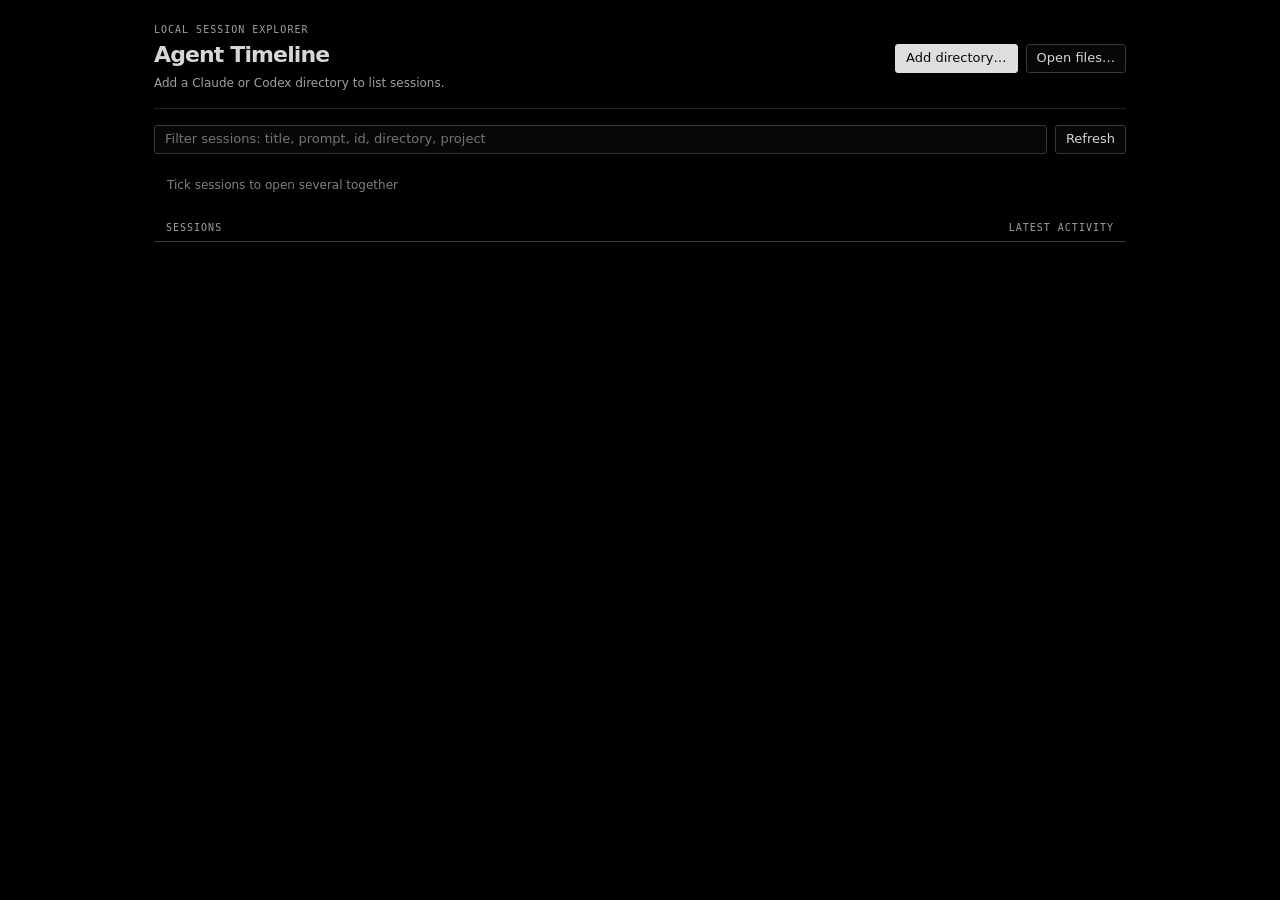
<file: index.html>
<!doctype html>
<html lang="en">
<head>
<meta charset="utf-8">
<meta http-equiv="refresh" content="0; url=app/">
<title>Agent Timeline</title>
<meta name="description" content="See what your coding agents actually do. Agent Timeline maps and replays Claude Code and Codex sessions, every subagent, prompt, tool call and message, from the transcripts they already write, locally in your browser.">
<meta property="og:type" content="website">
<meta property="og:site_name" content="Agent Timeline">
<meta property="og:title" content="Agent Timeline">
<meta property="og:description" content="See what your coding agents actually do. Map and replay Claude Code and Codex sessions, every subagent, prompt, tool call and message, locally in your browser.">
<meta property="og:image" content="https://cerlancism.github.io/agent-timeline/app/og-image.png">
<meta property="og:image:width" content="1200">
<meta property="og:image:height" content="630">
<meta property="og:image:alt" content="Agent Timeline: a branch graph icon beside the title and a short description of the session viewer.">
<meta name="twitter:card" content="summary_large_image">
<meta name="twitter:title" content="Agent Timeline">
<meta name="twitter:description" content="See what your coding agents actually do. Map and replay Claude Code and Codex sessions, every subagent, prompt, tool call and message, locally in your browser.">
<meta name="twitter:image" content="https://cerlancism.github.io/agent-timeline/app/og-image.png">
<link rel="icon" href="app/favicon.svg" type="image/svg+xml" sizes="any">
<style>body { background: #000; color: #8a8a8a; font: 14px system-ui, sans-serif; margin: 40px; } a { color: #3fa0ff; }</style>
</head>
<body>
<p>Agent Timeline lives at <a href="app/">app/</a>.</p>
<script>location.replace('app/' + location.search + location.hash);</script>
</body>
</html>
</file>
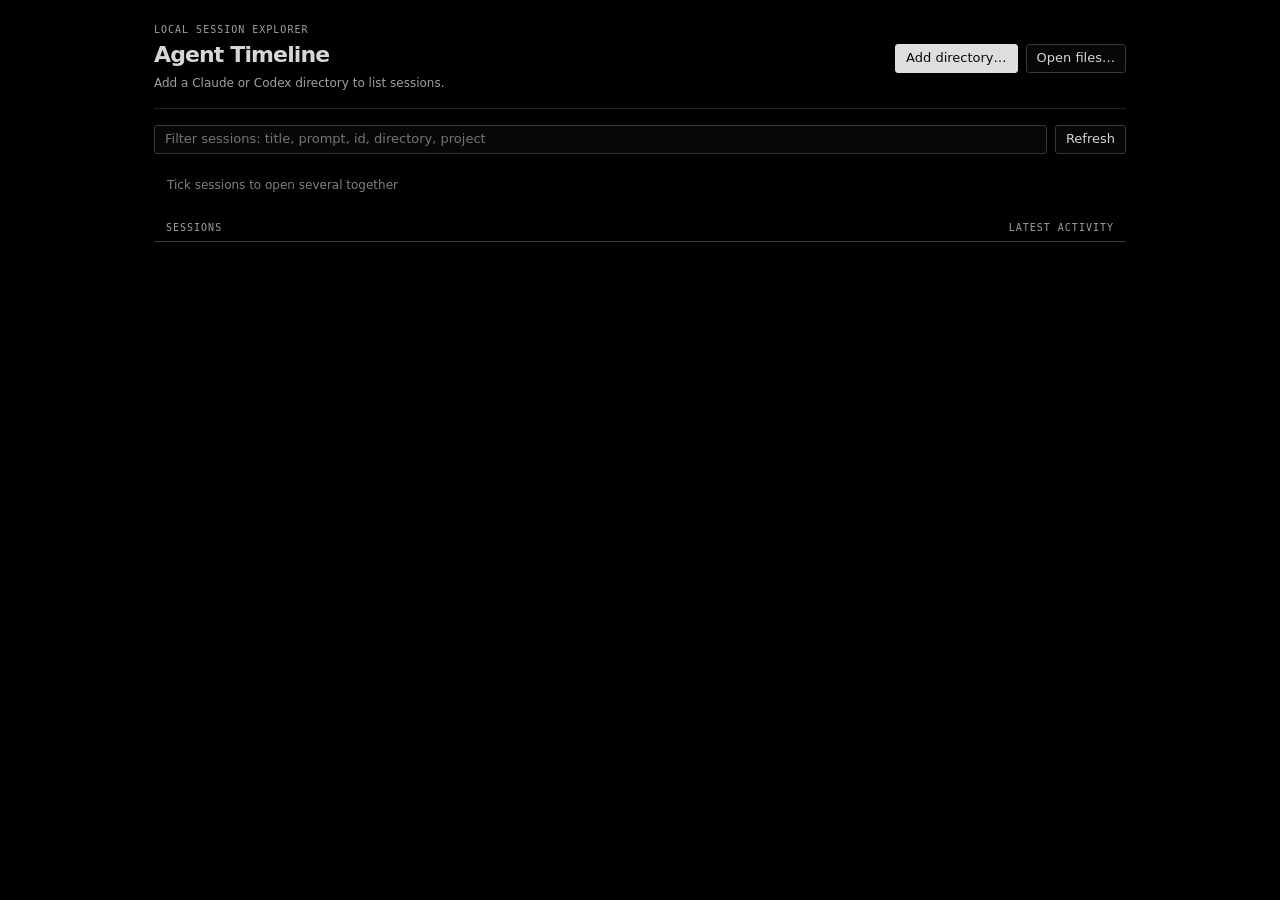
<file: app/index.html>
<!doctype html>
<html lang="en">
<head>
<meta charset="utf-8">
<meta name="viewport" content="width=device-width, initial-scale=1">
<meta name="color-scheme" content="dark">
<title>Agent Timeline</title>
<meta name="description" content="See what your coding agents actually do. Agent Timeline maps and replays Claude Code and Codex sessions, every subagent, prompt, tool call and message, from the transcripts they already write, locally in your browser.">
<meta property="og:type" content="website">
<meta property="og:site_name" content="Agent Timeline">
<meta property="og:title" content="Agent Timeline">
<meta property="og:description" content="See what your coding agents actually do. Map and replay Claude Code and Codex sessions, every subagent, prompt, tool call and message, locally in your browser.">
<meta property="og:image" content="https://cerlancism.github.io/agent-timeline/app/og-image.png">
<meta property="og:image:width" content="1200">
<meta property="og:image:height" content="630">
<meta property="og:image:alt" content="Agent Timeline: a branch graph icon beside the title and a short description of the session viewer.">
<meta name="twitter:card" content="summary_large_image">
<meta name="twitter:title" content="Agent Timeline">
<meta name="twitter:description" content="See what your coding agents actually do. Map and replay Claude Code and Codex sessions, every subagent, prompt, tool call and message, locally in your browser.">
<meta name="twitter:image" content="https://cerlancism.github.io/agent-timeline/app/og-image.png">
<link rel="icon" href="favicon.svg" type="image/svg+xml" sizes="any">
<link rel="stylesheet" href="styles.css">
</head>
<body>

<section id="landing">
  <header class="landing-head">
    <div class="landing-title">
      <span class="eyebrow">Local session explorer</span>
      <h1>Agent Timeline</h1>
      <p id="source" class="muted">No directory mounted</p>
    </div>
    <div class="landing-actions">
      <button id="mount-btn" type="button" aria-haspopup="dialog">Add directory…</button>
      <button id="open-btn" type="button">Open files…</button>
    </div>
    <p id="landing-msg" class="msg" hidden></p>
    <ul id="directory-sources" class="directory-sources" aria-label="Transcript directories" hidden></ul>
  </header>
  <div class="landing-tools">
    <input id="filter" type="search" aria-label="Filter sessions" placeholder="Filter sessions: title, prompt, id, directory, project" autocomplete="off" spellcheck="false">
    <button id="refresh-btn" type="button" title="Reload the list">Refresh</button>
  </div>
  <div id="pick-bar" class="pick-bar empty" role="region" aria-label="Selected sessions">
    <span class="pick-hint">Tick sessions to open several together</span>
    <span id="pick-count" class="pick-count"></span>
    <span id="pick-chips" class="pick-chips"></span>
    <button id="pick-open-btn" type="button">Open together</button>
    <button id="pick-clear-btn" type="button" title="Clear the selection">Clear</button>
  </div>
  <div class="list-heading"><span>Sessions</span><span class="list-heading-side"><span class="list-busy" aria-hidden="true">Refreshing…</span><span class="list-idle">Latest activity</span></span></div>
  <ol id="session-list" class="session-list" aria-label="Sessions"></ol>
  <div class="landing-foot">
    <button id="more-btn" type="button" hidden>Load more</button>
    <p id="list-end" class="muted" hidden>No more sessions</p>
  </div>
</section>

<dialog id="directory-dialog" aria-labelledby="directory-dialog-title">
  <div class="dialog-head">
    <h2 id="directory-dialog-title">Add directory</h2>
    <button id="directory-dialog-close" type="button" aria-label="Close">×</button>
  </div>
  <div class="directory-dialog-body">
    <p>Choose a transcript directory. Sessions from all added directories appear together.</p>
    <p class="muted">These directories may be hidden. Copy a suggested path and paste it into the directory picker's address bar.</p>
    <div class="directory-path"><span>Claude Code</span><code data-suggested-path="Claude"></code><button type="button" data-copy-path="Claude" aria-label="Copy Claude directory path">Copy</button></div>
    <div class="directory-path"><span>Codex</span><code data-suggested-path="Codex"></code><button type="button" data-copy-path="Codex" aria-label="Copy Codex directory path">Copy</button></div>
    <p class="muted">For Codex, choose <code>.codex</code> to include active and archived sessions, or your custom <code>CODEX_HOME</code> directory. You can also select <code>sessions</code>, <code>archived_sessions</code>, or a dated subdirectory.</p>
    <p class="muted">Directories are read only. Removing a directory from this viewer leaves its files untouched.</p>
    <p id="directory-dialog-msg" class="msg" role="status" hidden></p>
    <div class="directory-dialog-actions"><button id="directory-dialog-cancel" type="button">Cancel</button><button id="choose-directory-btn" type="button">Choose directory…</button></div>
  </div>
</dialog>

<section id="viewer" hidden>
  <header id="topbar">
    <button id="sessions-btn" type="button" title="Back to the session list">Sessions</button>
    <span id="harness" class="harness" title="Harness that wrote the transcript"></span>
    <span id="session-id" class="mono" title="Session id"></span>
    <span class="stat"><b id="stat-agents">0</b> agents</span>
    <span class="stat"><b id="stat-events">0</b> events</span>
    <span class="stat"><b id="stat-span">0s</b></span>
    <span class="stat"><b id="stat-tokens">0</b> out tokens</span>
    <span class="stat" data-note="Accumulated context: every agent's latest call, finished agents included."><b id="stat-context">0</b> total context</span>
    <span class="stat">last active <b id="stat-last">-</b></span>
  </header>

  <main id="grid">
    <section id="map-panel" class="panel">
      <div class="panel-head">
        <h2>Agent map</h2>
        <button id="show-all-btn" type="button" hidden>Show all agents</button>
        <button id="context-btn" type="button" aria-haspopup="dialog" title="Context usage per agent over the session">Context</button>
      </div>
      <div id="map" class="panel-body" tabindex="-1">
        <svg id="map-svg" xmlns="http://www.w3.org/2000/svg"></svg>
        <div id="map-boxes"></div>
      </div>
    </section>

    <section id="feed-panel" class="panel">
      <div class="panel-head">
        <h2>Conversation</h2>
        <div class="filters">
          <label><input type="checkbox" data-filter="thinking"> thinking</label>
          <label><input type="checkbox" data-filter="tools" checked> tools</label>
          <label><input type="checkbox" data-filter="deliveries" checked> deliveries</label>
          <label><input type="checkbox" data-filter="system" checked> system</label>
          <label><input type="checkbox" data-filter="usage"> usage</label>
        </div>
      </div>
      <div id="feed" class="panel-body" tabindex="0" aria-label="Conversation events"></div>
      <div id="feed-hint" role="status" hidden>Scroll down again for latest ↓</div>
      <div id="feed-bar" class="panel-foot">
        <button id="details-toggle" type="button" aria-controls="details-panel" aria-expanded="false">Details</button>
        <button id="clear-focus-btn" type="button" hidden>All agents</button>
        <button id="context-btn-narrow" type="button" aria-haspopup="dialog">Context</button>
      </div>
    </section>

    <section id="details-panel" class="panel">
      <div class="panel-head">
        <h2>Details</h2>
        <button id="details-close" type="button">← Conversation</button>
        <button id="jump-btn" type="button" hidden>Jump to other agent</button>
      </div>
      <div id="details" class="panel-body"><p class="muted">Select an event.</p></div>
    </section>
  </main>

  <section id="timeline-panel">
    <div id="timeline-track"><canvas id="timeline"></canvas></div>
  </section>

  <footer id="controls">
    <button id="play-btn" type="button" title="Play / pause (Space)" aria-label="Play">▶</button>
    <span class="step-group">
      <button id="step-back" type="button" title="Previous event (←)" aria-label="Previous event">⏮</button>
      <button id="step-fwd" type="button" title="Next event (→)" aria-label="Next event">⏭</button>
    </span>
    <input id="scrubber" type="range" aria-label="Event position" min="0" max="0" value="0" step="1">
    <span id="position" class="mono">0 / 0</span>
    <button id="live-btn" type="button" class="live" hidden title="Follow this session as it is written">Live</button>
    <label>Speed
      <select id="speed">
        <option value="0.5">0.5x</option>
        <option value="1">1x</option>
        <option value="2" selected>2x</option>
        <option value="4">4x</option>
        <option value="8">8x</option>
        <option value="16">16x</option>
        <option value="32">32x</option>
      </select>
    </label>
    <label>Pacing
      <select id="pacing">
        <option value="even" selected>Even steps</option>
        <option value="real">Real time (capped)</option>
      </select>
    </label>
  </footer>

  <dialog id="context-dialog" aria-labelledby="context-title">
    <div class="dialog-head">
      <h2 id="context-title">Context usage</h2>
      <span id="context-sub" class="muted"></span>
      <button id="context-close" type="button" aria-label="Close">✕</button>
    </div>
    <div id="context-chart">
      <canvas id="context-canvas" aria-label="Stacked area chart of context tokens per agent by event"></canvas>
      <div id="context-tip" hidden></div>
    </div>
    <div id="context-table-wrap">
      <table id="context-table">
        <thead><tr><th>Agent</th><th>At cursor</th><th>Peak</th></tr></thead>
        <tbody></tbody>
      </table>
    </div>
  </dialog>
</section>

<input id="file-input" type="file" multiple accept=".jsonl,.json" hidden>
<div id="drop-hint" hidden>Drop transcript files</div>

<script type="module" src="app.js"></script>
</body>
</html>
</file>
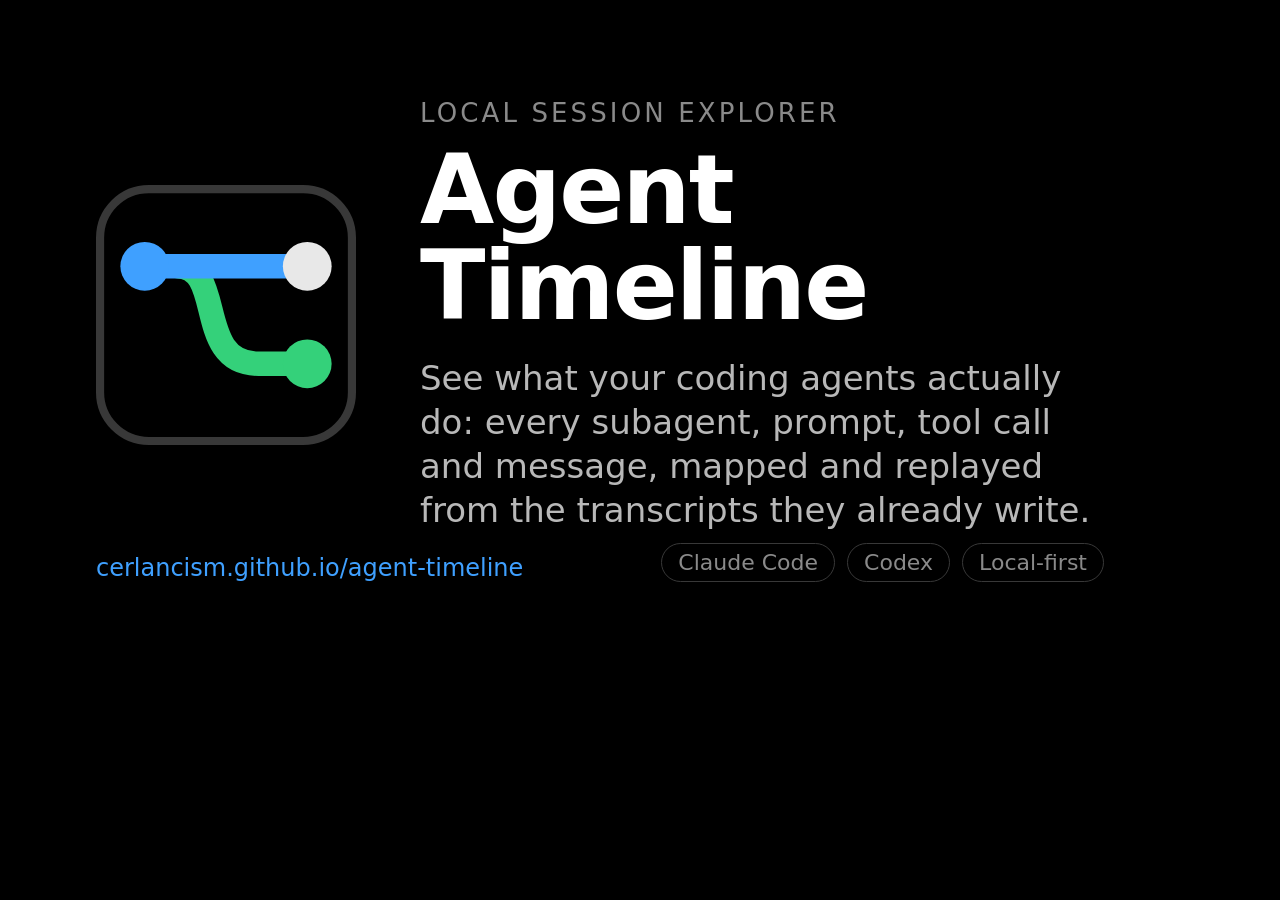
<file: app/og-card.html>
<!doctype html>
<html lang="en">
<head>
<meta charset="utf-8">
<style>
  html, body { margin: 0; background: #000; }
  body { width: 1200px; height: 630px; overflow: hidden; font-family: "Segoe UI", system-ui, -apple-system, sans-serif; color: #e8e8e8; position: relative; }
  .card { position: absolute; inset: 0; display: flex; align-items: center; gap: 64px; padding: 0 96px; box-sizing: border-box; }
  .icon { flex: 0 0 auto; width: 260px; height: 260px; }
  .text { flex: 1 1 auto; min-width: 0; }
  .eyebrow { font-size: 26px; letter-spacing: 0.12em; text-transform: uppercase; color: #8a8a8a; margin: 0 0 14px; }
  h1 { font-size: 96px; font-weight: 600; margin: 0 0 22px; line-height: 1; letter-spacing: -0.02em; color: #fff; }
  p { font-size: 34px; line-height: 1.3; margin: 0; color: #b8b8b8; }
  .url { position: absolute; left: 96px; bottom: 48px; font-size: 24px; color: #3fa0ff; }
  .chips { position: absolute; right: 96px; bottom: 48px; display: flex; gap: 12px; }
  .chip { font-size: 22px; padding: 6px 16px; border: 1px solid #383838; border-radius: 999px; color: #8a8a8a; }
</style>
</head>
<body>
<div class="card">
  <svg class="icon" viewBox="0 0 32 32" xmlns="http://www.w3.org/2000/svg">
    <rect x="0.5" y="0.5" width="31" height="31" rx="6" fill="#000" stroke="#383838"/>
    <path d="M10 10C16 10 12 22 20 22H26" fill="none" stroke="#34d17a" stroke-width="3" stroke-linecap="round"/>
    <path d="M6 10H26" fill="none" stroke="#3fa0ff" stroke-width="3" stroke-linecap="round"/>
    <circle cx="6" cy="10" r="3" fill="#3fa0ff"/>
    <circle cx="26" cy="10" r="3" fill="#e8e8e8"/>
    <circle cx="26" cy="22" r="3" fill="#34d17a"/>
  </svg>
  <div class="text">
    <div class="eyebrow">Local session explorer</div>
    <h1>Agent Timeline</h1>
    <p>See what your coding agents actually do: every subagent, prompt, tool call and message, mapped and replayed from the transcripts they already write.</p>
  </div>
</div>
<div class="url">cerlancism.github.io/agent-timeline</div>
<div class="chips"><span class="chip">Claude Code</span><span class="chip">Codex</span><span class="chip">Local-first</span></div>
</body>
</html>
</file>
<file: app/styles.css>
/* Agent Timeline — OLED-optimised dark theme.
   True black backgrounds, thin low-luminance borders, saturated accents used sparingly. */

:root {
  color-scheme: dark;
  --bg: #000;
  --bg-raised: #070707;
  --bg-card: #050505;
  --bg-hover: #121212;
  --line: #242424;
  --line-strong: #383838;
  --text: #d6d6d6;
  --text-dim: #a0a0a0;
  --text-faint: #808080;
  --accent: #3fa0ff;
  --danger: #ff4d5e;
  --warn: #ffb020;
  --ok: #34d17a;

  /* event type colours */
  --ev-operator: #ff9f43;
  --ev-command: #ffd166;
  --ev-reply: #b9b9b9;
  --ev-thinking: #6e6e6e;
  --ev-tool: #3fa0ff;
  --ev-spawn: #34d17a;
  --ev-message: #c77dff;
  --ev-stop: #ff4d5e;
  --ev-handback: #2ed3c6;
  --ev-notification: #ffd166;
  --ev-received: #9a7bd6;
  --ev-system: #5f6b7a;

  --mono: ui-monospace, "Cascadia Code", "JetBrains Mono", Consolas, "SF Mono", Menlo, monospace;
  --sans: system-ui, "Segoe UI", Roboto, Helvetica, Arial, sans-serif;
  --radius: 3px;
  --timeline-h: 170px;
}

* { box-sizing: border-box; }
::selection { background: #174e7d; color: #fff; }
html, body { height: 100%; margin: 0; }
body {
  background: var(--bg);
  color: var(--text);
  font: 13px/1.45 var(--sans);
}
/* The landing page scrolls with the document; the viewer fills the window and its panels scroll. */
body.in-viewer { overflow: hidden; }
h1, h2 { margin: 0; font-weight: 600; }
h1 { font-size: 22px; letter-spacing: -.04em; }
h2 { font: 11px var(--mono); text-transform: uppercase; letter-spacing: .08em; color: var(--text-dim); white-space: nowrap; }
.mono { font-family: var(--mono); }
.muted { color: var(--text-dim); }
.spacer { flex: 1; }
[hidden] { display: none !important; }

button, select, input[type="search"], input[type="text"] {
  font: inherit;
  color: var(--text);
  background: var(--bg-raised);
  border: 1px solid var(--line-strong);
  border-radius: var(--radius);
  padding: 4px 10px;
}
button { cursor: pointer; }
button:active:not(:disabled) { background: #202020; }
button:hover { background: var(--bg-hover); border-color: #3a3a3a; }
button:focus-visible, input:focus-visible, select:focus-visible, summary:focus-visible, [tabindex]:focus-visible {
  outline: 2px solid var(--accent);
  outline-offset: 2px;
}
button:disabled { opacity: .4; cursor: default; }
input[type="search"] { width: 100%; }
label { color: var(--text-dim); }

/* ---------- landing ---------- */
#landing {
  min-height: 100%;
  padding: 24px clamp(16px, 5vw, 64px);
  max-width: 1100px;
  margin: 0 auto;
}
.landing-head { display: flex; flex-wrap: wrap; gap: 12px 24px; align-items: center; margin-bottom: 16px; padding-bottom: 16px; border-bottom: 1px solid var(--line); }
.landing-title { flex: 1 1 320px; min-width: 0; }
.eyebrow, .list-heading { font: 10px var(--mono); text-transform: uppercase; letter-spacing: .1em; color: var(--text-dim); }
.eyebrow { display: block; margin-bottom: 4px; }
#source { margin: 4px 0 0; overflow-wrap: anywhere; font-size: 12px; }
#mount-btn, #play-btn { background: #dedede; color: #080808; border-color: #dedede; }
#mount-btn:hover, #play-btn:hover { background: #fff; border-color: #fff; }
.landing-actions { display: flex; gap: 8px; flex-wrap: wrap; }
.directory-sources { width: 100%; list-style: none; margin: 0; padding: 0; }
.directory-source { display: flex; align-items: center; flex-wrap: wrap; gap: 8px; padding: 6px 0; border-top: 1px solid var(--line); }
.directory-source-name { flex: 1 1 180px; min-width: 0; overflow-wrap: anywhere; }
#directory-dialog { width: min(560px, calc(100vw - 24px)); max-height: calc(100dvh - 24px); padding: 0; background: var(--bg); color: var(--text); border: 1px solid var(--line-strong); border-radius: var(--radius); }
#directory-dialog::backdrop { background: rgba(0, 0, 0, .6); }
#directory-dialog-close { margin-left: auto; }
.directory-dialog-body { padding: 0 16px 16px; font-size: 13px; line-height: 1.5; }
.directory-dialog-body p { margin: 12px 0; }
.directory-path { display: flex; flex-wrap: wrap; align-items: center; gap: 8px; padding: 10px 0; border-bottom: 1px solid var(--line); }
.directory-path > span { flex-basis: 80px; }
.directory-path code { flex: 1 1 220px; overflow-wrap: anywhere; }
.directory-dialog-actions { display: flex; justify-content: flex-end; gap: 8px; margin-top: 16px; }
.msg { width: 100%; margin: 0; padding: 8px 12px; border: 1px solid var(--line-strong); border-radius: var(--radius); background: var(--bg-raised); }
.msg.error { border-color: #5a1f26; color: #ff8a94; }
.hint { width: 100%; margin: 0; font-size: 12px; }
button.small { padding: 1px 7px; font-size: 11px; vertical-align: 1px; }
.hint code { font-family: var(--mono); color: var(--text); background: var(--bg-card); padding: 1px 5px; border-radius: 3px; }
.landing-tools { display: flex; gap: 8px; margin-bottom: 12px; }
/* Sessions ticked for a combined view: a sticky strip naming them, with Open together and Clear.
   The strip keeps its row when nothing is ticked, showing only a hint, so the list never jumps. */
.pick-bar {
  position: sticky; top: 0; z-index: 2;
  display: flex; align-items: center; flex-wrap: wrap; gap: 6px 10px;
  min-height: 40px; margin-bottom: 8px; padding: 6px 12px;
  background: var(--bg-raised); border: 1px solid var(--line-strong); border-radius: var(--radius);
}
.pick-bar.empty { position: static; background: transparent; border-color: transparent; }
.pick-bar.empty > :not(.pick-hint), .pick-bar:not(.empty) > .pick-hint { display: none; }
.pick-hint { font-size: 12px; color: var(--text-faint); }
/* Fixed line heights keep the filled strip at the reserved 40 px: 26 px buttons, 20 px chips. */
.pick-bar button { line-height: 18px; padding: 3px 10px; }
.pick-bar .pick-chip { line-height: 16px; padding: 1px 6px; }
.pick-count { font: 11px var(--mono); text-transform: uppercase; letter-spacing: .08em; color: var(--text-dim); white-space: nowrap; }
.pick-chips { display: flex; flex-wrap: wrap; gap: 4px; flex: 1 1 auto; min-width: 0; }
.pick-chip { display: inline-flex; align-items: center; gap: 6px; font-size: 11px; color: var(--text); }
.pick-chip .x { color: var(--text-faint); }
.pick-chip:hover .x { color: var(--danger); }
#pick-open-btn { background: #dedede; color: #080808; border-color: #dedede; }
#pick-open-btn:hover { background: #fff; border-color: #fff; }
.list-heading { display: flex; justify-content: space-between; padding: 8px 12px; border-bottom: 1px solid var(--line-strong); }
.session-list { list-style: none; margin: 0; padding: 0; display: flex; flex-direction: column; }
/* While the list restarts, the old rows fade a little, a sweep runs along the heading's rule, and the
   heading's right label reads Refreshing…; nothing moves, and quick reloads never show it. */
.list-heading { position: relative; }
.list-heading-side { display: grid; justify-items: end; }
.list-heading-side > span { grid-area: 1 / 1; }
.list-busy { visibility: hidden; color: var(--accent); }
#landing.refreshing .list-busy { visibility: visible; }
#landing.refreshing .list-idle { visibility: hidden; }
#landing.refreshing .list-heading::after {
  content: ''; position: absolute; left: 0; right: 0; bottom: -1px; height: 2px; z-index: 1;
  background: linear-gradient(var(--accent), var(--accent)) no-repeat; background-size: 40% 100%;
  animation: sweep-rule 1.1s ease-in-out infinite;
}
@keyframes sweep-rule { 0% { background-position: -67% 0; } 100% { background-position: 167% 0; } }
.session-row { transition: opacity .15s; }
#landing.refreshing .session-row { opacity: .5; }
.session-row {
  --row-pad-y: 10px;
  --row-pad-x: 12px;
  --row-gap-x: 12px;
  display: grid;
  grid-template-columns: auto minmax(0, 1fr) auto;
  gap: 2px var(--row-gap-x);
  padding: var(--row-pad-y) var(--row-pad-x);
  background: var(--bg);
  border: 0;
  border-bottom: 1px solid var(--line);
  border-left: 2px solid transparent;
  cursor: pointer;
}
.session-row:hover, .session-row:focus-visible { background: var(--bg-hover); border-left-color: var(--accent); }
.session-row .meta .mono { min-width: 0; overflow: hidden; text-overflow: ellipsis; white-space: nowrap; flex: 1 1 100%; }
.session-row .side { font-variant-numeric: tabular-nums; }
.session-row .title { font-weight: 600; color: #e8e8e8; overflow: hidden; text-overflow: ellipsis; white-space: nowrap; }
.session-row .first { color: var(--text-dim); overflow: hidden; text-overflow: ellipsis; white-space: nowrap; grid-column: 2; }
.session-row .meta { color: var(--text-dim); font-size: 12px; display: flex; gap: 2px 12px; flex-wrap: wrap; grid-column: 2; }
/* The pick box sits in its own leading column, centred on the row. Its label stretches over the
   row's padding and half the column gap, so the whole leading strip is the hit area. */
.session-row .pick-area {
  grid-column: 1; grid-row: 1 / span 3; align-self: stretch; display: flex; align-items: center; cursor: pointer;
  margin: calc(-1 * var(--row-pad-y)) calc(-.5 * var(--row-gap-x)) calc(-1 * var(--row-pad-y)) calc(-1 * var(--row-pad-x));
  padding: 0 calc(.5 * var(--row-gap-x)) 0 var(--row-pad-x);
}
.session-row .pick { margin: 0; accent-color: var(--accent); cursor: pointer; }
.session-row .title { grid-column: 2; }
.session-row .meta .stat b { color: var(--text); font-weight: 600; font-variant-numeric: tabular-nums; }
.session-row .meta .model { color: var(--text-faint); }
.session-row .side { grid-column: 3; grid-row: 1 / span 3; text-align: right; color: var(--text-dim); font-size: 12px; display: flex; flex-direction: column; gap: 2px; align-items: flex-end; }
.session-row .title { display: flex; align-items: center; gap: 8px; }
.session-row .title .title-text { overflow: hidden; text-overflow: ellipsis; white-space: nowrap; }
/* Harness chip: a quiet monospaced label naming the tool that wrote the session. */
.harness {
  flex: none; padding: 0 5px; border: 1px solid var(--line-strong); border-radius: 3px;
  font: 10px/16px var(--mono); letter-spacing: .04em; color: var(--text-dim); white-space: nowrap;
}
#topbar .harness { line-height: 15px; }
.badge-live {
  display: none; align-items: center; gap: 5px; flex: none;
  padding: 1px 6px; border-radius: 3px; font-size: 10px; font-weight: 600; letter-spacing: .04em;
  background: #03140a; color: #34d17a; border: 1px solid #1f5a34;
}
.badge-live::before { content: ''; width: 7px; height: 7px; border-radius: 50%; background: #34d17a; animation: pulse-green 1.6s ease-in-out infinite; }
.session-row.live .badge-live { display: inline-flex; }
.session-row.live { border-left-color: var(--ok); }
.session-row.picked { background: #04090f; border-left-color: var(--accent); }
.session-row.picked:hover, .session-row.picked:focus-visible { background: #071019; }
@keyframes pulse-green { 0%, 100% { box-shadow: 0 0 0 0 rgba(52, 209, 122, .45); } 50% { box-shadow: 0 0 0 4px rgba(52, 209, 122, 0); } }
.landing-foot { display: flex; justify-content: center; padding: 16px 0 32px; }
/* While a session loads, everything on the landing page is inert and faded except the chosen row. */
#landing.loading .landing-actions, #landing.loading .landing-tools, #landing.loading .landing-foot,
#landing.loading .session-row { opacity: .35; pointer-events: none; }
#landing.loading .session-row.chosen { opacity: 1; border-color: var(--accent); position: relative; overflow: hidden; }
/* A thin sweeping bar along the top edge of the chosen row marks the load, without moving anything. */
#landing.loading .session-row.chosen::after {
  content: ''; position: absolute; left: 0; top: 0; height: 2px; width: 40%;
  background: var(--accent); animation: sweep 1.1s ease-in-out infinite;
}
@keyframes sweep { 0% { left: -40%; } 100% { left: 100%; } }
#landing.loading { cursor: progress; }

/* ---------- viewer frame ---------- */
#viewer { height: 100%; height: 100dvh; display: grid; grid-template-rows: auto minmax(0, 1fr) min(var(--timeline-h), var(--timeline-cap, 260px)) auto; }
#topbar {
  display: flex; align-items: center; gap: 12px; padding: 6px 12px; flex-wrap: wrap;
  border-bottom: 1px solid var(--line);
  background: var(--bg);
}
#topbar .stat { color: var(--text-dim); white-space: nowrap; font-size: 11px; font-variant-numeric: tabular-nums; }
#topbar .stat b { color: var(--text); font-weight: 600; }
#session-id { color: var(--text-dim); font-size: 11px; min-width: 0; overflow: hidden; text-overflow: ellipsis; white-space: nowrap; }

#live-btn { border-color: var(--line-strong); color: var(--text-dim); }
#live-btn.on { color: #34d17a; border-color: #1f5a34; background: #03140a; animation: pulse-green 1.6s ease-in-out infinite; }
#live-btn.on.behind { color: var(--text); border-color: var(--line-strong); background: transparent; animation: none; }
#live-btn.reconnecting { color: var(--warn); border-color: #6b4a10; background: #140e02; animation: none; }

#grid {
  display: grid;
  grid-template-columns: minmax(260px, 340px) minmax(360px, 1fr) minmax(360px, 1fr);
  min-height: 0;
}
.panel { display: flex; flex-direction: column; min-height: 0; min-width: 0; border-right: 1px solid var(--line); position: relative; }
.panel:last-child { border-right: 0; }
.panel-head { display: flex; align-items: center; flex-wrap: wrap; gap: 6px 12px; padding: 6px 12px; border-bottom: 1px solid var(--line); min-height: 36px; background: var(--bg-raised); }
.panel-head button { font-size: 11px; padding: 2px 6px; }
#jump-btn { max-width: 100%; overflow: hidden; text-overflow: ellipsis; white-space: nowrap; }
.panel-body { flex: 1; overflow: auto; min-height: 0; scrollbar-width: thin; scrollbar-color: #3b3b3b #000; }
.filters { display: flex; gap: 10px; flex-wrap: wrap; font-size: 12px; margin-left: auto; }
.filters label { display: flex; gap: 4px; align-items: center; cursor: pointer; }
.filters input { margin: 0; accent-color: var(--accent); }

/* ---------- agent map ---------- */
#map { position: relative; padding: 12px; }
#map-svg { position: absolute; top: 0; left: 0; overflow: visible; pointer-events: none; }
#map-boxes { position: relative; }
.agent-box {
  position: absolute;
  width: var(--box-w);
  height: var(--box-h);
  padding: 6px 8px 6px 10px;
  background: var(--bg-card);
  border: 1px solid var(--line-strong);
  border-left: 3px solid var(--agent-color);
  border-radius: var(--radius);
  cursor: pointer;
  overflow: hidden;
  transition: border-color .15s, background .15s;
}
.agent-box:hover { background: var(--bg-hover); }
/* Several sessions: a small heading names each session's tree. */
.map-session {
  position: absolute; left: 0; height: 22px; padding: 4px 0 0 2px;
  font: 10px var(--mono); letter-spacing: .06em; color: var(--text-dim);
  white-space: nowrap; overflow: hidden; text-overflow: ellipsis;
  border-top: 1px solid var(--line);
}
.agent-box.focused { border-color: var(--agent-color); box-shadow: 0 0 0 1px var(--agent-color) inset; }
.agent-box .label { display: flex; gap: 6px; align-items: center; font-weight: 600; color: #e6e6e6; white-space: nowrap; overflow: hidden; text-overflow: ellipsis; }
.agent-box .label span { overflow: hidden; text-overflow: ellipsis; }
.agent-box .sub { color: var(--text-dim); font-size: 11px; white-space: nowrap; overflow: hidden; text-overflow: ellipsis; }
.agent-box .counts { color: var(--text-faint); font-size: 11px; font-family: var(--mono); white-space: nowrap; overflow: hidden; text-overflow: ellipsis; }
.agent-box .counts b { color: var(--text-dim); font-weight: 500; }
.agent-box .label .status { flex: none; margin-left: auto; font: 9px var(--mono); color: var(--text-dim); }
.dot { width: 8px; height: 8px; border-radius: 50%; flex: none; background: #2a2a2a; }
.agent-box.not-started { border-left-color: color-mix(in srgb, var(--agent-color) 45%, #000); }
.agent-box.not-started .label { color: var(--text-dim); }
.agent-box.not-started .dot { background: transparent; border: 1px solid var(--text-faint); }
.agent-box.running .dot { background: var(--warn); }
.agent-box.current .dot { background: var(--ok); animation: blink 1s steps(2, start) infinite; }
.agent-box.current { border-top-color: #52665a; border-bottom-color: #52665a; }
.agent-box.finished .dot { background: #1f3d2b; border-radius: 1px; }
@keyframes blink { to { visibility: hidden; } }

.map-link { fill: none; stroke: #404040; stroke-width: 1; transition: stroke .15s; }
.map-link.peer { stroke: #333; stroke-dasharray: 4 4; }
.map-link.active { stroke: var(--link-color, var(--accent)); stroke-width: 2; }
.map-link-count { font: 10px var(--mono); fill: var(--text-faint); }
.map-link-count.active { fill: var(--text); }
.map-link-count-bg { fill: var(--bg); }
.map-dot { fill: var(--link-color, var(--accent)); }

/* ---------- conversation ---------- */
#feed { padding: 8px 8px 0; display: flex; flex-direction: column; gap: 2px; scroll-behavior: auto; scroll-padding: 8px; }
/* Room below the last card equals the scroll padding (gap 2 + 6), so the last card and a
   card scrolled into view sit at the same distance from the edge. */
#feed::after { content: ''; flex: none; height: var(--feed-tail, 6px); }
.card {
  flex: none;
  background: var(--bg);
  border: 1px solid transparent;
  border-bottom-color: var(--line);
  border-left: 2px solid var(--agent-color);
  border-radius: 0;
  padding: 7px 10px;
  cursor: pointer;
  overflow: hidden;
}
.card:hover { background: var(--bg-hover); }
.card.current { outline: 1px solid var(--accent); outline-offset: -1px; background: #071019; }
.card:focus-visible { outline: 2px solid var(--accent); outline-offset: -2px; }
.card.future { display: none; }
.card.ahead { opacity: .45; }
.card.ahead:hover { opacity: .8; }
.card .top { display: flex; gap: 8px; align-items: baseline; font-size: 12px; color: var(--text-dim); white-space: nowrap; overflow: hidden; }
.card .top .who { color: var(--agent-color); font-weight: 600; overflow: hidden; text-overflow: ellipsis; }
.card .top .who .arrow { color: var(--text-faint); margin: 0 4px; }
.card .top .session { order: -1; flex: none; font-family: var(--mono); font-size: 11px; color: var(--text-faint); }
.card .top .time { margin-left: auto; font-family: var(--mono); font-size: 11px; color: var(--text-faint); }
.card .top .time { flex: none; font-variant-numeric: tabular-nums; }
.card .kind { display: flex; gap: 8px; align-items: baseline; font-size: 12px; overflow: hidden; }
.card .kind .type { color: var(--type-color); font-weight: 600; text-transform: lowercase; flex: none; }
.card .kind .title { color: var(--text); overflow: hidden; text-overflow: ellipsis; white-space: nowrap; }
.card .preview {
  margin-top: 4px;
  font-family: var(--mono);
  font-size: 11.5px;
  color: var(--text-dim);
  white-space: pre-wrap;
  word-break: break-word;
  display: -webkit-box;
  -webkit-line-clamp: 7;
  -webkit-box-orient: vertical;
  overflow: hidden;
  line-height: 1.4;
}
.card.error .preview, .card.error .kind .title { color: #ff8a94; }
.card[data-type="thinking"] .preview { font-style: italic; }

#feed.hide-thinking .card[data-type="thinking"],
#feed.hide-tools .card[data-type="tool"],
#feed.hide-system .card[data-type="system"],
#feed.hide-usage .card[data-usage="1"],
#feed.hide-deliveries:not(.focused) .card[data-delivery="1"] { display: none; }

.panel-foot { display: flex; align-items: center; flex-wrap: wrap; gap: 6px; padding: 5px 10px; border-top: 1px solid var(--line); }
.panel-foot button { min-width: 32px; padding: 3px 8px; color: var(--text-dim); }
.panel-foot button:hover { color: var(--text); }
#feed-bar { display: none; }

/* ---------- context usage popup ---------- */
#context-btn { margin-left: auto; }
#context-dialog {
  width: min(960px, calc(100vw - 32px)); max-height: calc(100dvh - 32px); padding: 0;
  background: var(--bg); color: var(--text); border: 1px solid var(--line-strong); border-radius: var(--radius);
}
#context-dialog[open] { display: flex; flex-direction: column; }
#context-dialog::backdrop { background: rgba(0, 0, 0, .6); }
.dialog-head { display: flex; align-items: center; gap: 12px; padding: 6px 12px; border-bottom: 1px solid var(--line); background: var(--bg-raised); }
.dialog-head .muted { font-size: 12px; overflow: hidden; text-overflow: ellipsis; white-space: nowrap; }
#context-close { margin-left: auto; padding: 2px 8px; }
#context-chart { position: relative; height: clamp(200px, 42dvh, 360px); flex: none; }
#context-canvas { display: block; width: 100%; height: 100%; cursor: crosshair; }
#context-tip {
  position: absolute; top: 8px; z-index: 1; min-width: 180px; max-width: 320px; padding: 6px 8px; pointer-events: none;
  background: var(--bg-raised); border: 1px solid var(--line-strong); border-radius: var(--radius); font-size: 12px;
}
#context-tip .tip-head { color: var(--text-dim); margin-bottom: 4px; white-space: nowrap; overflow: hidden; text-overflow: ellipsis; }
.ctx-row { display: flex; align-items: center; gap: 6px; white-space: nowrap; }
.ctx-row .name { flex: 1; min-width: 0; overflow: hidden; text-overflow: ellipsis; }
.ctx-row .val, #context-table td.num { font-family: var(--mono); font-variant-numeric: tabular-nums; text-align: right; }
.ctx-row.done { color: var(--text-faint); }
#context-tip .tip-note { color: var(--warn); margin-bottom: 4px; white-space: normal; }
.ctx-row.total { border-top: 1px solid var(--line); margin-top: 4px; padding-top: 4px; color: var(--text); }
.ctx-chip { flex: none; width: 10px; height: 10px; border-radius: 2px; background: var(--chip); }
#context-table { width: 100%; border-collapse: collapse; font-size: 12px; }
#context-table th { position: sticky; top: 0; font-weight: 400; color: var(--text-faint); text-align: left; padding: 4px 12px; border-bottom: 1px solid var(--line); background: var(--bg); }
#context-table th:not(:first-child) { text-align: right; }
#context-table td { padding: 3px 12px; border-bottom: 1px solid var(--line); }
#context-table td.agent { display: flex; align-items: center; gap: 6px; }
#context-table tr.zero td { color: var(--text-faint); }
#context-table-wrap { overflow: auto; min-height: 0; }
#feed-hint {
  position: absolute; left: 50%; bottom: 10px; transform: translateX(-50%); z-index: 2;
  padding: 3px 10px; border: 1px solid var(--line-strong); border-radius: 3px;
  background: var(--bg-raised); color: var(--text); font-size: 12px; white-space: nowrap; pointer-events: none;
}
#feed-hint[hidden] { display: none; }
@media (max-width: 1100px) { #feed-hint { bottom: 46px; } }

/* ---------- details ---------- */
#details { padding: 10px 12px; }
.summary { display: grid; grid-template-columns: max-content 1fr; gap: 2px 12px; font-size: 12px; margin-bottom: 10px; }
.summary dt { color: var(--text-dim); }
.summary dd { margin: 0; overflow-wrap: anywhere; }
.summary dd.agent { color: var(--agent-color); font-weight: 600; }
.summary .error { color: var(--danger); }
details.section { border: 0; border-top: 1px solid var(--line-strong); border-bottom: 1px solid var(--line); margin-bottom: 10px; background: var(--bg); }
details.section > summary {
  cursor: pointer; padding: 6px 8px; font: 11px var(--mono); color: var(--text);
  text-transform: uppercase; letter-spacing: .05em; user-select: none; overflow-wrap: anywhere;
}
details.section > summary:hover { color: var(--text); }
details.section.error > summary { color: #ff8a94; }
details.section[open] > summary { margin-bottom: 8px; background: var(--bg-raised); border-bottom: 1px solid var(--line); }
details.section .body { padding: 0 8px 8px; }
pre.code {
  margin: 0; font-family: var(--mono); font-size: 11.5px; line-height: 1.45;
  white-space: pre-wrap; word-break: break-word; color: #cfcfcf;
}
pre.code.numbered { display: grid; grid-template-columns: max-content 1fr; gap: 0 12px; white-space: pre; overflow-x: auto; }
pre.code.numbered .linenos { color: var(--text-faint); text-align: right; user-select: none; }
pre.code.numbered .lines { white-space: pre; }
pre.code.removed { background: #170507; color: #ff9aa3; border-left: 3px solid #5a1f26; padding-left: 8px; }
pre.code.added { background: #04170c; color: #8fe3b0; border-left: 3px solid #1f5a34; padding-left: 8px; margin-top: 6px; }
.diff-head { font-size: 11px; color: var(--text-dim); margin: 6px 0 2px; }

/* highlight tokens */
.hl-kw { color: #c77dff; }
.hl-st { color: #9fd38b; }
.hl-cm { color: #89939e; font-style: italic; }
.hl-num { color: #ffb86c; }
.hl-lit { color: #ff9f43; }
.hl-fn { color: #7cc4ff; }
.hl-attr { color: #74d6e2; }
.hl-var { color: #ffd166; }
.hl-op { color: #8a8a8a; }
.hl-meta { color: #8a8a8a; }
.hl-add { color: #8fe3b0; background: #04170c; display: inline-block; width: 100%; }
.hl-del { color: #ff9aa3; background: #170507; display: inline-block; width: 100%; }
.hl-h { color: #ffd166; font-weight: 700; }
.hl-b { font-weight: 700; color: #e8e8e8; }
.hl-i { font-style: italic; }
.hl-code { color: #9fd38b; background: #111; border-radius: 3px; }
.hl-codeblock { color: #bfbfbf; }
.hl-fence { color: #555; }
.hl-link { color: #7cc4ff; text-decoration: underline; text-decoration-color: #2a4a66; }
.hl-tag { color: #5f6b7a; }
.hl-bullet { color: #ffb86c; }
.hl-quote { color: #8a8a8a; font-style: italic; }

/* ---------- timeline ---------- */
#timeline-panel { border-top: 1px solid var(--line); background: var(--bg); min-height: 0; overflow: auto; scrollbar-width: thin; }
#timeline-track { position: relative; min-width: 100%; }
#timeline { display: block; position: sticky; left: 0; cursor: pointer; touch-action: pan-y; user-select: none; }
#timeline.dragging { cursor: grabbing; }

/* ---------- controls ---------- */
#controls {
  display: flex; align-items: center; gap: 10px; padding: 6px 12px;
  border-top: 1px solid var(--line);
}
#controls button { min-width: 34px; }
#controls .step-group { display: inline-flex; gap: 4px; }
#scrubber { flex: 1; min-width: 40px; accent-color: var(--accent); margin: 0 4px; }
#position { color: var(--text-dim); font-size: 12px; min-width: 90px; text-align: center; }
#controls label { display: flex; gap: 6px; align-items: center; font-size: 12px; }
#details-toggle, #details-close, #clear-focus-btn, #context-btn-narrow { display: none; }

#drop-hint {
  position: fixed; inset: 0; display: grid; place-items: center;
  background: rgba(0, 0, 0, .8); border: 2px dashed var(--accent); color: var(--accent);
  font-size: 20px; z-index: 10; pointer-events: none;
}

/* ---------- motion ---------- */
@media (prefers-reduced-motion: reduce) {
  #live-btn.on, .badge-live::before, .agent-box.current .dot { animation: none; }
  #landing.loading .session-row.chosen::after, #landing.refreshing .list-heading::after { animation: none; background-size: 100% 100%; }
  .agent-box.current .dot { box-shadow: 0 0 0 2px rgba(52, 209, 122, .4); }
  * { transition: none !important; }
}

/* ---------- narrow screens ---------- */
@media (max-width: 1100px) {
  #grid { grid-template-columns: minmax(220px, 280px) 1fr; }
  #details-panel { display: none; }
  #details-toggle, #details-close { display: inline-block; }
  #feed-bar { display: flex; }
  #grid.show-details #feed-panel { display: none; }
  #grid.show-details #details-panel { display: flex; }
}
@media (max-width: 760px) {
  :root { --timeline-cap: clamp(90px, 20dvh, 140px); }
  #grid { grid-template-columns: 1fr; }
  #map-panel { display: none; }
  #clear-focus-btn, #context-btn-narrow { display: inline-block; }
  #topbar { gap: 6px 12px; padding: 6px 8px; }
  #session-id { flex: 1 1 calc(100% - 110px); }
  #controls { flex-wrap: wrap; gap: 6px 8px; padding: 6px 8px; }
  #scrubber { flex-basis: calc(100% - 150px); }
  #position { min-width: 0; margin-right: auto; }
  #controls label { gap: 4px; }
  #controls select { padding: 4px; max-width: 148px; }
  .filters { gap: 8px; }
  #landing { padding: 16px; }
  .session-row { --row-pad-x: 8px; --row-gap-x: 8px; }
  .pick-bar { padding: 6px 8px; }
}
@media (max-height: 540px) {
  :root { --timeline-cap: 80px; }
}
</file>
